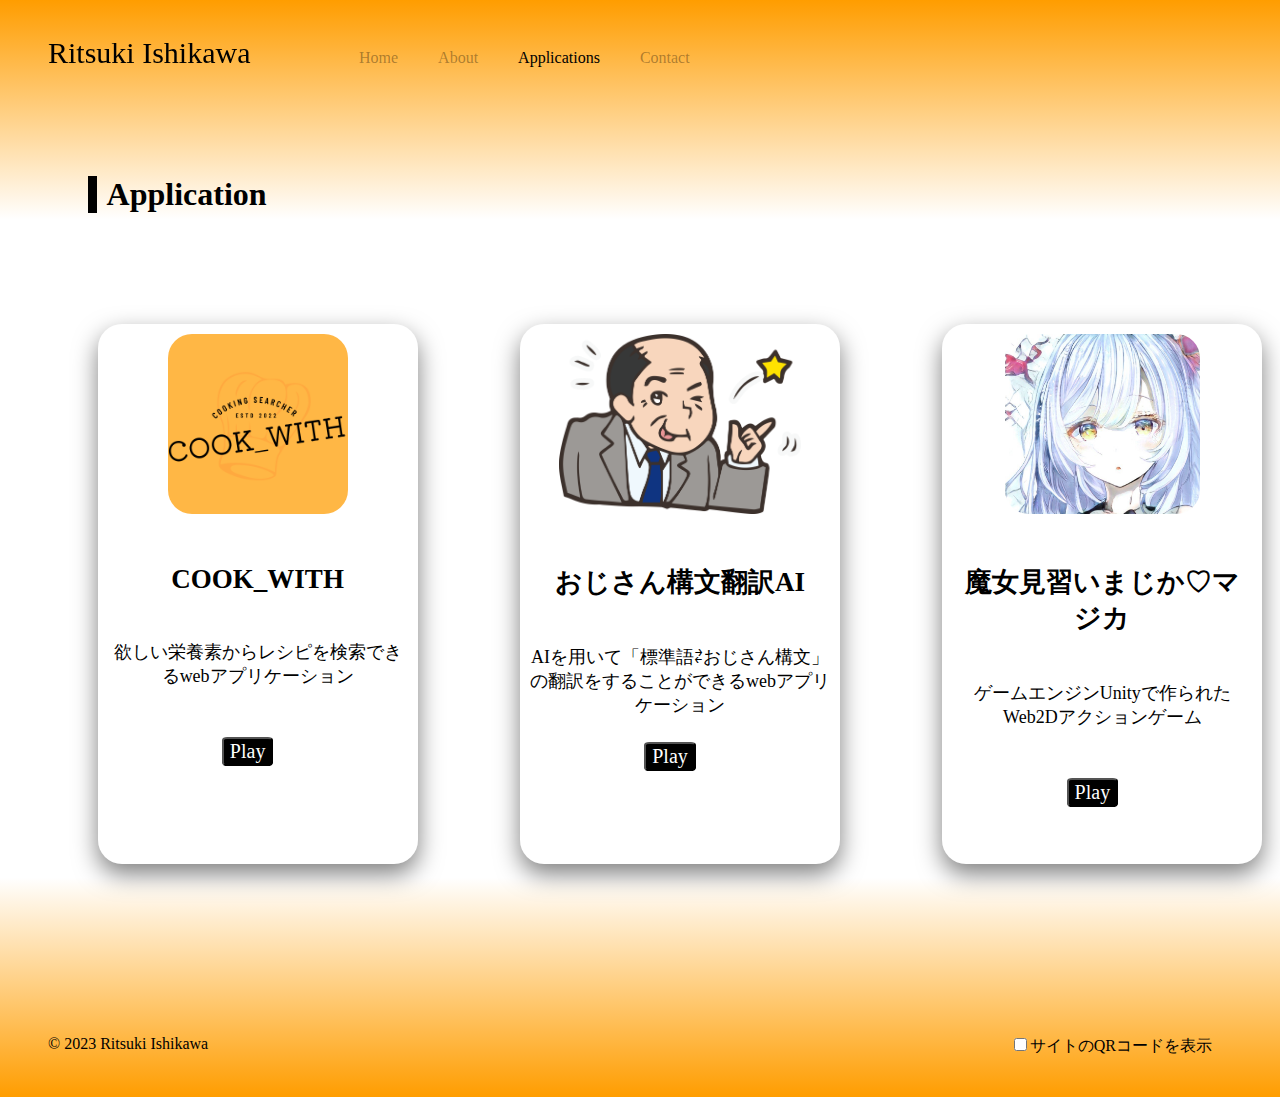
<file: application.html>
<!DOCTYPE html>
<html lang="ja">
<head prefix="og: http://ogp.me/ns#">
    <meta charset="UTF-8">
    <meta http-equiv="X-UA-Compatible" content="IE=edge">
    <meta name="viewport" content="width=device-width, initial-scale=1.0">
    <link rel="stylesheet" href="style.css">
    <link rel="icon" href="img/myicon.JPG">
    <link rel="stylesheet" href="https://cdnjs.cloudflare.com/ajax/libs/animate.css/4.0.0/animate.min.css">
    <title>Ritsuki Ishikawa</title>
    <meta property="og:title" content="Ritsuki Ishikawa">
    <meta property="og:type" content="website">
    <meta property="og:description" content="Ritsuki Ishikawaのポートフォリオ">
    <meta property="og:url" content="https://ritsuki-i.github.io/my-portfolio/">
    <meta property="og:site_name" content="Ritsuki Ishikawa">
    <meta property="og:image" content="img/myicon.JPG">
</head>
<body>
    <div class="header">
        <div class="header-logo-collapse">Ritsuki Ishikawa</div>
        <div class="hamburger-menu">
          <span class="nav_toggle">
            <i></i>
            <i></i>
            <i></i>
          </span>
          <nav class="nav">
            <ul class="nav_menu_ul">
              <li class="nav_menu_li"><a href="index.html">Home</a></li>
              <li class="nav_menu_li"><a href="about.html">About</a></li>
              <li class="nav_menu_li"><a href="./">Applications</a></li>
              <li class="nav_menu_li"><a href="contact.html">Contact</a></li>
            </ul>
          </nav>
        </div>
        <div class="header-menu-collapse">
            <ul>
                <li><a href="index.html">Home</a></li>
                <li><a href="about.html">About</a></li>
                <li><a href="./" style="color: rgb(0, 0, 0);">Applications</a></li>
                <li><a href="contact.html">Contact</a></li>
            </ul>
        </div>
    </div>
    <div class="main">
        <div class="application">
            <h1 class="title">Application</h1>
            <div class="row g-4 mt-3">
                <div class="col-sm-4">
                  <a href="https://cw.pythonanywhere.com/" target="_blank" rel="noopener noreferrer">
                  <div class="app-card">
                    <div class="my-4">
                      <img src="img/cookwith-icon.png" alt="" />
                      <h5>COOK_WITH</h5>
                      <p>欲しい栄養素からレシピを検索できるwebアプリケーション</p>
                    </div>
                    <button class="play-btn">Play</button>
                  </div>
                  </a>
                </div>
                <div class="col-sm-4">
                  <a href="https://oji.pythonanywhere.com/" target="_blank" rel="noopener noreferrer">
                  <div class="app-card">
                    <div class="my-4">
                      <img src="img/ojitrans-icon.png" alt="" />
                      <h5>おじさん構文翻訳AI</h5>
                      <p>AIを用いて「標準語⇄おじさん構文」の翻訳をすることができるwebアプリケーション</p>
                    </div>
                    <button class="play-btn">Play</button>
                  </div>
                  </a>
                </div>
                <div class="col-sm-4">
                  <a href="https://ritsuki-i.github.io/unitygame/" target="_blank" rel="noopener noreferrer">
                  <div class="app-card">
                    <div class="my-4">
                      <img src="img/unitygameicon.jpeg" alt="" />
                      <h5 id="long">魔女見習いまじか♡マジカ</h5>
                      <p>ゲームエンジンUnityで作られたWeb2Dアクションゲーム</p>
                    </div>
                    <button class="play-btn">Play</button>
                  </div>
                  </a>
                </div>
              </div>
            </div>
          </div>
        </div>
    </div>
    
    <div class="footer">
        <div class="sitelink">
            <p><input type="checkbox" id="sitelink" class="sitelink-checkbox">サイトのQRコードを表示</p>
            <div class="qr">
                <img src="img/QR_075056.png" alt="ポートフォリオのQR">
            </div>
        </div>
        <p>&copy; 2023 Ritsuki Ishikawa</p>
    </div>
    <script
      src="https://cdnjs.cloudflare.com/ajax/libs/jquery/3.6.1/jquery.min.js"
      integrity="sha512-aVKKRRi/Q/YV+4mjoKBsE4x3H+BkegoM/em46NNlCqNTmUYADjBbeNefNxYV7giUp0VxICtqdrbqU7iVaeZNXA=="
      crossorigin="anonymous"
      referrerpolicy="no-referrer"
    ></script>
    <script src="app.js"></script>
    <script>
      $('.header-logo-collapse').click(function () {
        $(".header-logo-collapse").addClass("animate__animated animate__hinge");
        setTimeout(function () {
          $(".app-card img").addClass("animate__animated animate__hinge");
        }, 10);
        setTimeout(function () {
          $(".app-card").addClass("animate__animated animate__hinge");
        }, 1500);
        setTimeout(function () {
          $("body").addClass("animate__animated animate__hinge");
        }, 3000);
      })
    </script>
</body>
</html>
</file>
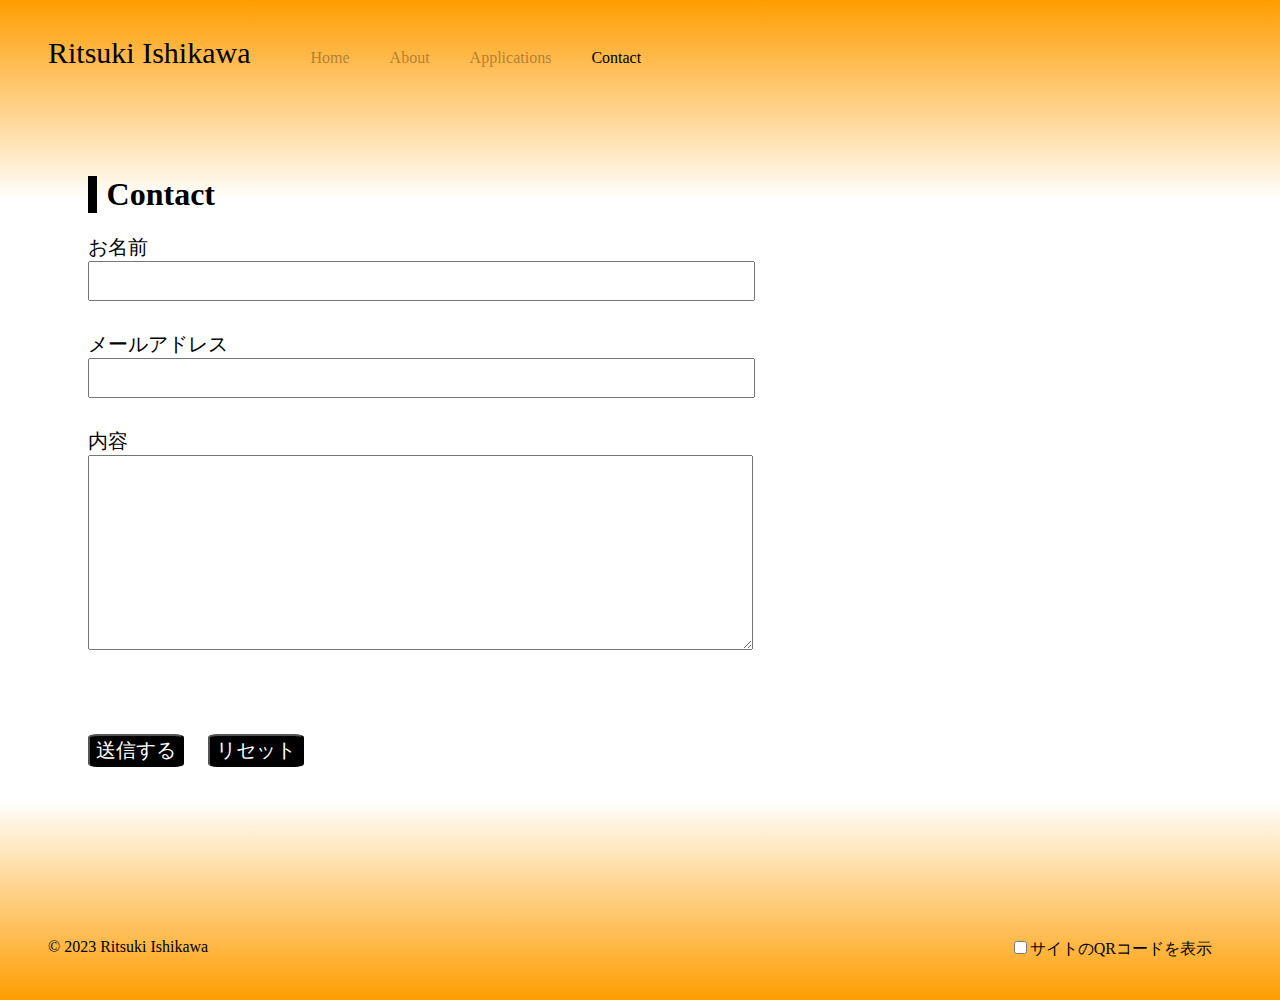
<file: contact.html>
<!DOCTYPE html>
<html lang="ja">
<head prefix="og: http://ogp.me/ns#">
    <meta charset="UTF-8">
    <meta http-equiv="X-UA-Compatible" content="IE=edge">
    <meta name="viewport" content="width=device-width, initial-scale=1.0">
    <link rel="stylesheet" href="style.css">
    <link rel="icon" href="img/myicon.JPG">
    <title>Ritsuki Ishikawa</title>
    <meta property="og:title" content="Ritsuki Ishikawa">
    <meta property="og:type" content="website">
    <meta property="og:description" content="Ritsuki Ishikawaのポートフォリオ">
    <meta property="og:url" content="https://ritsuki-i.github.io/my-portfolio/">
    <meta property="og:site_name" content="Ritsuki Ishikawa">
    <meta property="og:image" content="img/myicon.JPG">
</head>
<body class="contact">
    <div class="header">
        <a href="index.html"><div class="header-logo">Ritsuki Ishikawa</div></a>
        <div class="hamburger-menu">
            <span class="nav_toggle">
                <i></i>
                <i></i>
                <i></i>
            </span>
            <nav class="nav">
                <ul class="nav_menu_ul">
                    <li class="nav_menu_li"><a href="index.html">Home</a></li>
                    <li class="nav_menu_li"><a href="about.html">About</a></li>
                    <li class="nav_menu_li"><a href="application.html">Applications</a></li>
                    <li class="nav_menu_li"><a href="./">Contact</a></li>
                </ul>
            </nav>
        </div>
        <div class="header-menu">
            <ul>
                <li><a href="index.html">Home</a></li>
                <li><a href="about.html">About</a></li>
                <li><a href="application.html">Applications</a></li>
                <li><a href="./" style="color: rgb(0, 0, 0);">Contact</a></li>
            </ul>
        </div>
    </div>
    <div class="main">
        <div class="contact">
            <h1 class="title">Contact</h1>
            <form action="https://api.staticforms.xyz/submit" method="post">
                <input type="hidden" name="accessKey" value="8a33a80c-6e03-421d-ac8b-44ae016c3e21"><!-- Required -->
                <div class="field">
                    <label class="label-submit">お名前</label>
                    <div class="control">
                        <input class="input" type="text" name="name" required/>
                    </div>
                </div>
                <div class="field">
                    <label class="label-submit">メールアドレス</label>
                    <div class="control">
                        <input class="input" type="text" name="email" required/>
                    </div>
                </div>
                <div class="field">
                    <label class="label-submit">内容</label>
                    <div class="control">
                        <textarea class="textarea" name="message" required></textarea>
                    </div>
                </div>
                <div class="field">
                    <div class="control">
                        <input type="submit" class="submit" value="送信する" />
                        <button class="button-reset" type="button" onclick="reset()">リセット</button>
                    </div>
                </div>
                <input type="hidden" name="redirectTo" value="https://ritsuki-i.github.io/my-portfolio/success.html">
            </form>
        </div>
    </div>
    
    <div class="footer">
        <div class="sitelink">
            <p><input type="checkbox" id="sitelink" class="sitelink-checkbox">サイトのQRコードを表示</p>
            <div class="qr">
                <img src="img/QR_075056.png" alt="ポートフォリオのQR">
            </div>
        </div>
        <p>&copy; 2023 Ritsuki Ishikawa</p>
    </div>
    <script
      src="https://cdnjs.cloudflare.com/ajax/libs/jquery/3.6.1/jquery.min.js"
      integrity="sha512-aVKKRRi/Q/YV+4mjoKBsE4x3H+BkegoM/em46NNlCqNTmUYADjBbeNefNxYV7giUp0VxICtqdrbqU7iVaeZNXA=="
      crossorigin="anonymous"
      referrerpolicy="no-referrer"
    ></script>
    <script src="app.js"></script>
</body>
</html>
</file>
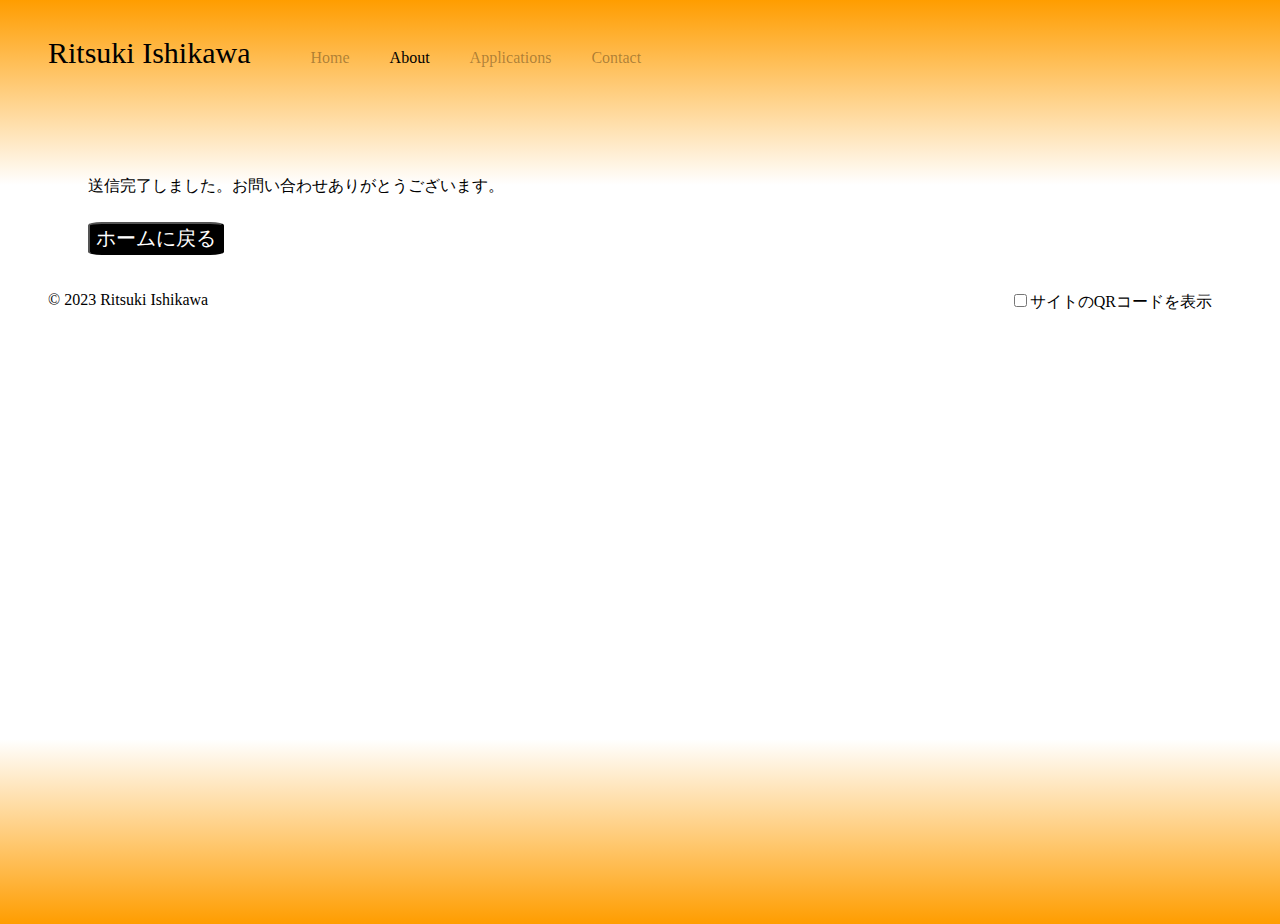
<file: success.html>
<!DOCTYPE html>
<html lang="ja">

<head prefix="og: http://ogp.me/ns#">
    <meta charset="UTF-8">
    <meta http-equiv="X-UA-Compatible" content="IE=edge">
    <meta name="viewport" content="width=device-width, initial-scale=1.0">
    <link rel="stylesheet" href="style.css">
    <link rel="icon" href="img/myicon.JPG">
    <title>Ritsuki Ishikawa</title>
    <meta property="og:title" content="Ritsuki Ishikawa">
    <meta property="og:type" content="website">
    <meta property="og:description" content="Ritsuki Ishikawaのポートフォリオ">
    <meta property="og:url" content="https://ritsuki-i.github.io/my-portfolio/">
    <meta property="og:site_name" content="Ritsuki Ishikawa">
    <meta property="og:image" content="img/myicon.JPG">
    <meta name="viewport" content="width=device-width, initial-scale=1" />
</head>

<body style="height: 100vh;">
    <div class="header">
        <a href="index.html">
            <div class="header-logo">Ritsuki Ishikawa</div>
        </a>
        <div class="hamburger-menu">
            <span class="nav_toggle">
                <i></i>
                <i></i>
                <i></i>
            </span>
            <nav class="nav">
                <ul class="nav_menu_ul">
                    <li class="nav_menu_li"><a href="index.html">Home</a></li>
                    <li class="nav_menu_li"><a href="about.html">About</a></li>
                    <li class="nav_menu_li"><a href="application.html">Applications</a></li>
                    <li class="nav_menu_li"><a href="contact.html">Contact</a></li>
                </ul>
            </nav>
        </div>
        <div class="header-menu">
            <ul>
                <li><a href="index.html">Home</a></li>
                <li><a href="./" style="color: rgb(0, 0, 0);">About</a></li>
                <li><a href="application.html">Applications</a></li>
                <li><a href="contact.html">Contact</a></li>
            </ul>
        </div>
    </div>
    <div class="main">
        <p>送信完了しました。お問い合わせありがとうございます。</p>
        <a href="index.html"><button>ホームに戻る</button></a>
    </div>
    <div class="footer-index">
        <div class="sitelink">
            <p><input type="checkbox" id="sitelink" class="sitelink-checkbox">サイトのQRコードを表示</p>
            <div class="qr">
                <img src="img/QR_075056.png" alt="ポートフォリオのQR">
            </div>
        </div>
        <p>&copy; 2023 Ritsuki Ishikawa</p>
    </div>
    
    <script src="https://cdnjs.cloudflare.com/ajax/libs/jquery/3.6.1/jquery.min.js"
        integrity="sha512-aVKKRRi/Q/YV+4mjoKBsE4x3H+BkegoM/em46NNlCqNTmUYADjBbeNefNxYV7giUp0VxICtqdrbqU7iVaeZNXA=="
        crossorigin="anonymous" referrerpolicy="no-referrer"></script>
    <script src="app.js"></script>
</body>

</html>
</file>
<file: style.css>
/* 共通部分 */
body {
    font-family: "コーポレート明朝 ver2" ;
    background: linear-gradient(rgb(255, 157, 0),white,white,white,white,rgb(255, 157, 0));
}
body .header{
    height: 90px;
}
.header-logo{
    color: black;
    float: left;
    font-size: 30px;
    padding: 20px 40px;
}
.header-logo-collapse{
    color: black;
    float: left;
    font-size: 30px;
    padding: 20px 40px;
    position: fixed;
}

/* ハンバーガーメニュー */
.nav_toggle {
    float: right;
    margin: 30px 20px;
    display: block;
    position: relative;
    width: 1.75rem;
    height: 1.5rem;
}
.nav_toggle i {
    display: block;
    width: 100%;
    height: 2px;
    background-color: #333;
    position: absolute;
    transition: transform .5s, opacity .5s;
}
.nav_toggle i:nth-child(1) {
    top: 0;
}
.nav_toggle i:nth-child(2) {
    top: 0;
    bottom: 0;
    margin: auto;
}
.nav_toggle i:nth-child(3) {
    bottom: 0;
}
.nav_toggle.show i:nth-child(1) {
    transform: translateY(10px) rotate(-45deg);
}

.nav_toggle.show i:nth-child(2) {
    opacity: 0;
}

.nav_toggle.show i:nth-child(3) {
    transform: translateY(-12px) rotate(45deg);
}
.nav {
    background-color: rgba(0, 0, 0, 0.648);
    position: fixed;
    top: 80px;
    left: 0;
    right: 0;
    bottom: 0;
    padding: 1rem;
    opacity: 0;
    visibility: hidden;
}
.nav.show {
    opacity: 1;
    visibility: visible;
}
.nav_menu_ul a{
    font-size: 20px;
    color: rgb(255, 255, 255);
    transition: transform .4s;
}
.nav_menu_li{
    list-style: none;
    margin-top: 20px;
}
 .nav_menu_ul a:hover{
    color: rgba(124, 124, 124, 0.548);
 }


.header-menu a{
    text-decoration: none;
    color: rgba(0, 0, 0, 0.338);
    transition: color .4s;
}
.header-menu li{
    float: left;
    padding: 33px 20px;
    list-style: none;
}
.root{
    color: rgb(0, 0, 0);
}
.header-menu a:hover{
    color: rgb(0, 0, 0);
}
.header-menu-collapse{
    margin-left: 291px;
}
.header-menu-collapse a {
    text-decoration: none;
    color: rgba(0, 0, 0, 0.338);
    transition: color .4s;
}
.header-menu-collapse li{
    float: left;
    padding: 33px 20px;
    list-style: none;
}
.header-menu-collapse a:hover {
    color: rgb(0, 0, 0);
}

.main{
    height: auto;
    margin-top: 70px;
    margin-left: 5em;
}
.title {
    padding-left: 0.3em;
    border-left: 0.3em solid rgb(0, 0, 0);
}
.footer{
    margin-top: 15vh;
    height: 90px;
}
.sitelink {
    float: right;
}
.qr{
    display: none;
}
.sitelink p{
    margin-right: 20px;
}
.footer p{
    float: left;
    padding: 20px 40px;
}


/* homepage*/
.footer-index {
    height: 80px;
}
.footer-index p {
    float: left;
    padding: 20px 40px;
}
#canvas {
    width: 100%;
    height: 100%;
}

/* aboutpage */
.myicon{
    height: 250px;
}
.myicon:hover{
    animation: rotate linear 0.0001s infinite;;
}
@keyframes rotate {
    0% {
        transform: rotate(0deg);
    }
    100% {
        transform: rotate(360deg);
    }
}
.name{
    justify-content: center;
}
.name-school-about{
    padding-left: 50px;
}
.name p{
    font-size: 30px;
    padding-left: 50px;
    padding-right: 100px;
}
.about-table{
    border-collapse:  collapse; 
    table-layout: fixed;
}
.about-table-title{
    border-bottom: solid 1px;
}
.about-table td{
    font-size: 20px;
}
.about-table-title-year{
    width: 15vw;
    padding-left: 5vw;
    font-weight: bold;
}
.about-table-year{
    width: 15vw;
    padding-left: 5vw;
    padding-top: 0.5vh;
    padding-bottom: 0.5vh;
}
.about-table-contents{
    width: 65vw;
    padding-left: 5vw;
    padding-top: 0.5vh;
    padding-bottom: 0.5vh;
}
.about-table-line{
    transition: background-color .4s;
}
.about-table-line:hover {
    background-color: rgba(0, 0, 0, 0.149);
}



/* applicationpage */
.col-sm-4 a{
    color: black;
    text-decoration: none;
}
.row{
    display: flex;
    text-align: center;
    justify-content: center; 
}
.app-card {
    margin-left: 4vw;
    margin-right: 4vw;
    box-shadow: 0 10px 25px 0 rgba(0, 0, 0, .5);
  }
  
.app-card {
    margin-top: 10vh;
    width: 25vw;
    height: 60vh;
    background-color: rgba(255, 255, 255, 0.204);
    border-radius: 1.5em;
    transition: transform .4s;
  }

.app-card img{
    border-radius: 1.5em;
}
  
.app-card h5 {
    font-size: 3vh;
}
  
.app-card p {
    margin-top: 20px;
    height: 60px;
    font-size: 2vh;
}
  
.app-card:hover {
    box-shadow: none;
    transform: translateY(4px);
}
.my-4{
    padding: 10px;
}


/* contactpage */

.field{
    margin-bottom: 30px;
}
.label-submit{
    font-size: 20px;
}
.input,.textarea{
    font-size: 20px;
    padding-left: 20px;
    padding: calc(0.375em - 1px) calc(0.625em - 1px);
    width: 50vw;
}
.textarea{
    width: 50vw;
    height: 20vh;
}
button{
    font-family: "コーポレート明朝 ver2" ;
    border-radius: 10%;
    font-size: 20px;
    margin-top: 1vh;
    margin-right: 20px;
    background-color: rgb(0, 0, 0);
    color: rgb(255, 255, 255);
    transition: color .4s;
    transition: background-color .4s;
}
button:hover{
    background-color: rgb(255, 255, 255);
    color: black;
}
.submit{
    font-family: "コーポレート明朝 ver2";
    border-radius: 10%;
    font-size: 20px;
    margin-top: 50px;
    margin-right: 20px;
    background-color: rgb(0, 0, 0);
    color: rgb(255, 255, 255);
    transition: color .4s;
    transition: background-color .4s;
}
.submit:hover{
    background-color: rgb(255, 255, 255);
    color: black;
}


/* レスポンシブ対応 */

@media screen and (min-width: 960px) {
    .name{
        display: flex;
    }
    .hamburger-menu{
        display: none;
    }
    .app-card img {
        height: 20vh;
    }
    
}
@media screen and (min-width: 520px) and (max-width: 960px){
    .header-menu {
        display: none;
    }
    .header-menu-collapse {
        display: none;
    }
    
    .header-logo {
        font-size: 25px;
    }
    .header-logo-collapse {
        font-size: 25px;
    }
    
    .body .header {
        height: 40px;
    }
    
    .app-card {
        margin-top: 5vh;
        width: 90vw;
        height: 40vw;
        margin-left: 0vw;
        margin-left: 0vw;
    }
    
    .app-card img {
        width: 30vw;
        float: left;
    }
    
    .app-card h5 {
        font-size: 5vw;
        margin-top: 10px;
        margin-bottom: 0px;
    }
    
    .app-card p {
        height: 10px;
        margin-top: 0px;
        font-size: 3vw;
    }
    
    .row {
        display: block;
    }
    
    .main {
        margin-left: 1rem;
    }
    
    .play-btn {
        margin-top: 10vw;
    }
    .about-table .about-table-year {
        font-size: 15px;
    }
    
    .about-table .about-table-contents {
        font-size: 20px;
    }
    .name {
        display: flex;
        align-items: center;
    }
    .name div{
        align-items: center;
    }
    .name img {
        padding-right: 1vw;
    }
    .myicon {
        margin-top: 25px;
        height: 22vw;
    }
    
    .name p {
        font-size: 4vw;
        padding-left: 1vw;
        padding-right: 0px;
    }
        
}

@media screen and (max-width: 520px) {
    .title{
        font-size: 20px;
    }
    .header-menu {
        display: none;
    }
    .header-menu-collapse {
        display: none;
    }
    
    .header-logo {
        font-size: 25px;
    }
    .header-logo-collapse {
        font-size: 25px;
    }
    
    .body .header {
        height: 40px;
    }
    
    .app-card {
        margin-top: 5vh;
        width: 90vw;
        height: 40vw;
        margin-left: 0vw;
        margin-left: 0vw;
    }
    
    .app-card img {
        width: 35vw;
        float: left;
    }
    
    .app-card h5 {
        font-size: 5vw;
        margin-top: 10px;
        margin-bottom: 0px;
    }
    
    .app-card p {
        height: 10px;
        margin-top: 5vw;
        font-size: 10px;
    }
    #long {
        font-size: 4vw;
    }
    
    .row {
        display: block;
    }
    
    .main {
        margin-left: 1rem;
    }
    
    .play-btn {
        margin-top: 5vw;
        height: auto;
    }
    .about-table .about-table-year{
        font-size: 10px;
    }
    .about-table .about-table-contents {
        font-size: 15px;
    }
    .name p{
        font-size: 5vw;
        padding-left: 0;
        padding-right: 0;
    }
    .name{
        text-align: center;
    }
    .name img{
        height: 50vw;
        padding-right: 0;
    }
    .sitelink{
        float: left;
    }
    .footer-index p{
        padding: 0 40px;
    }
    .footer p {
        padding: 0 40px;
    }

}
</file>
